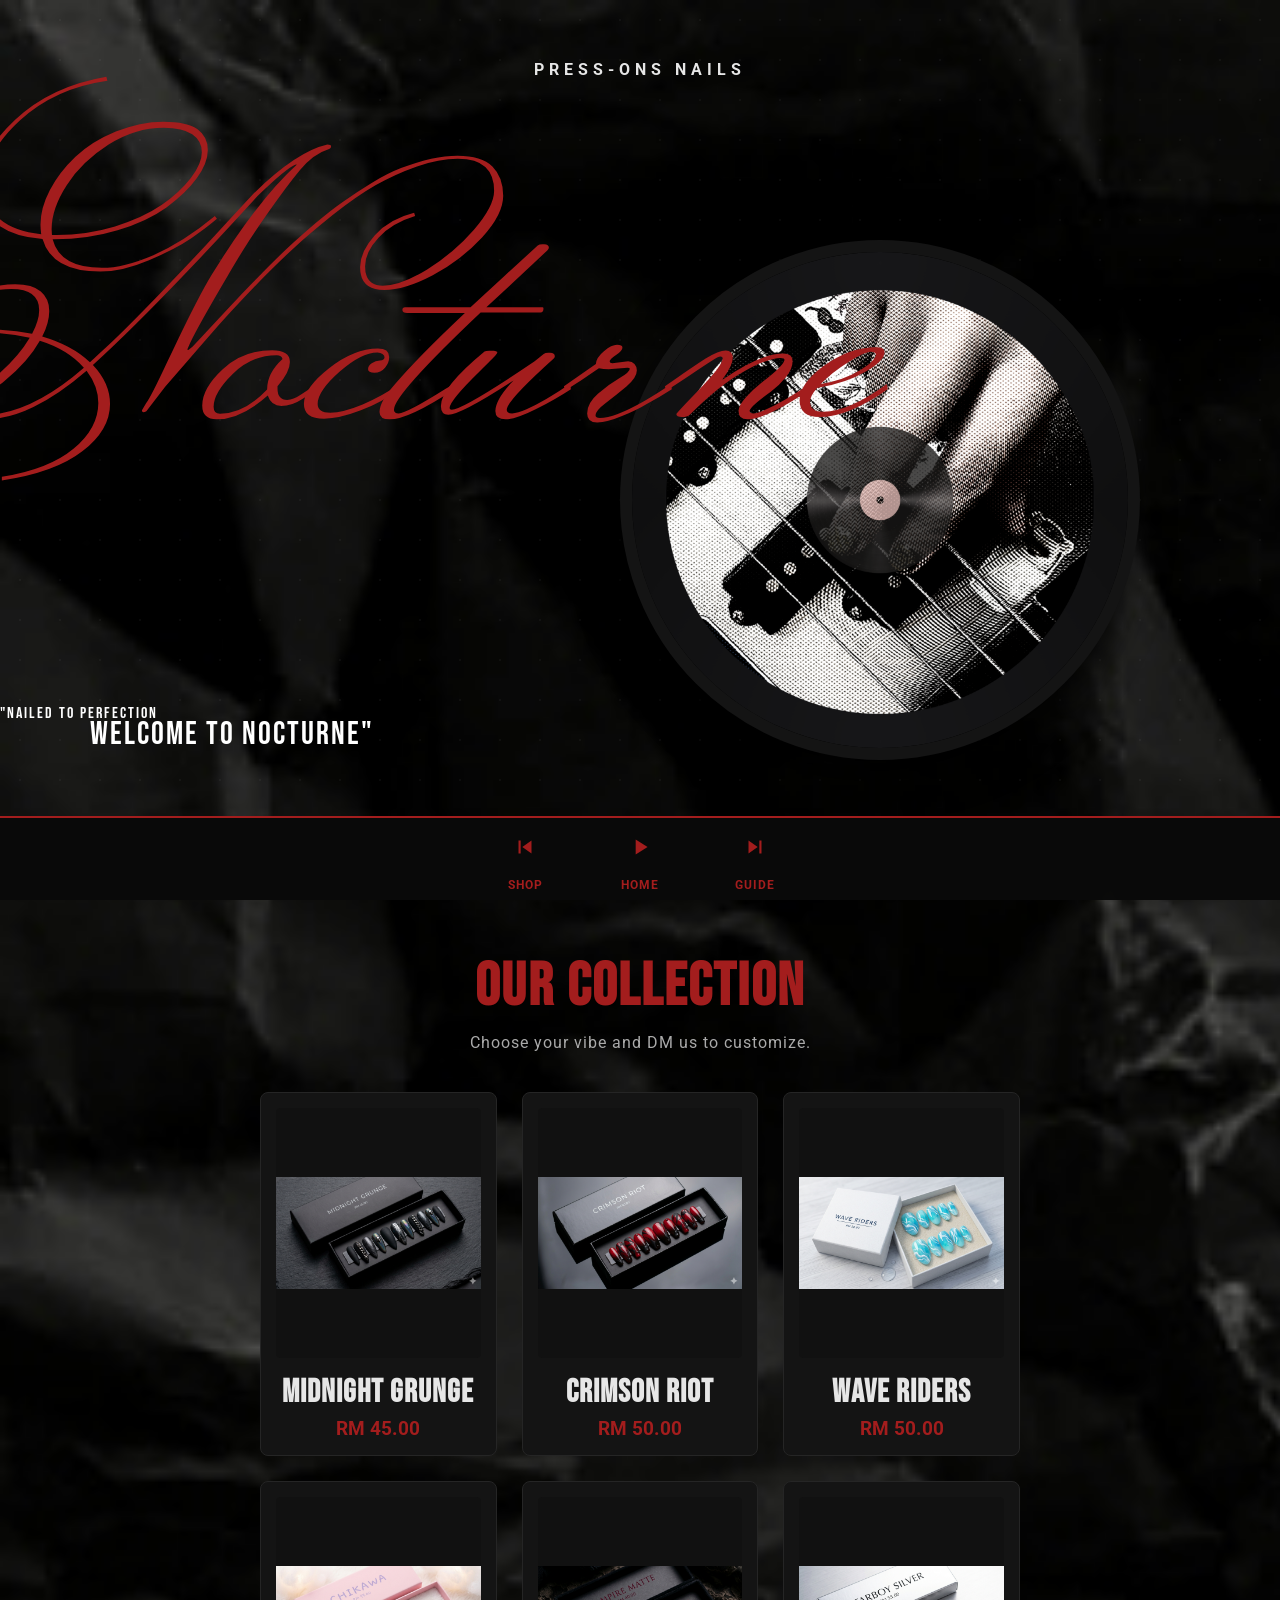
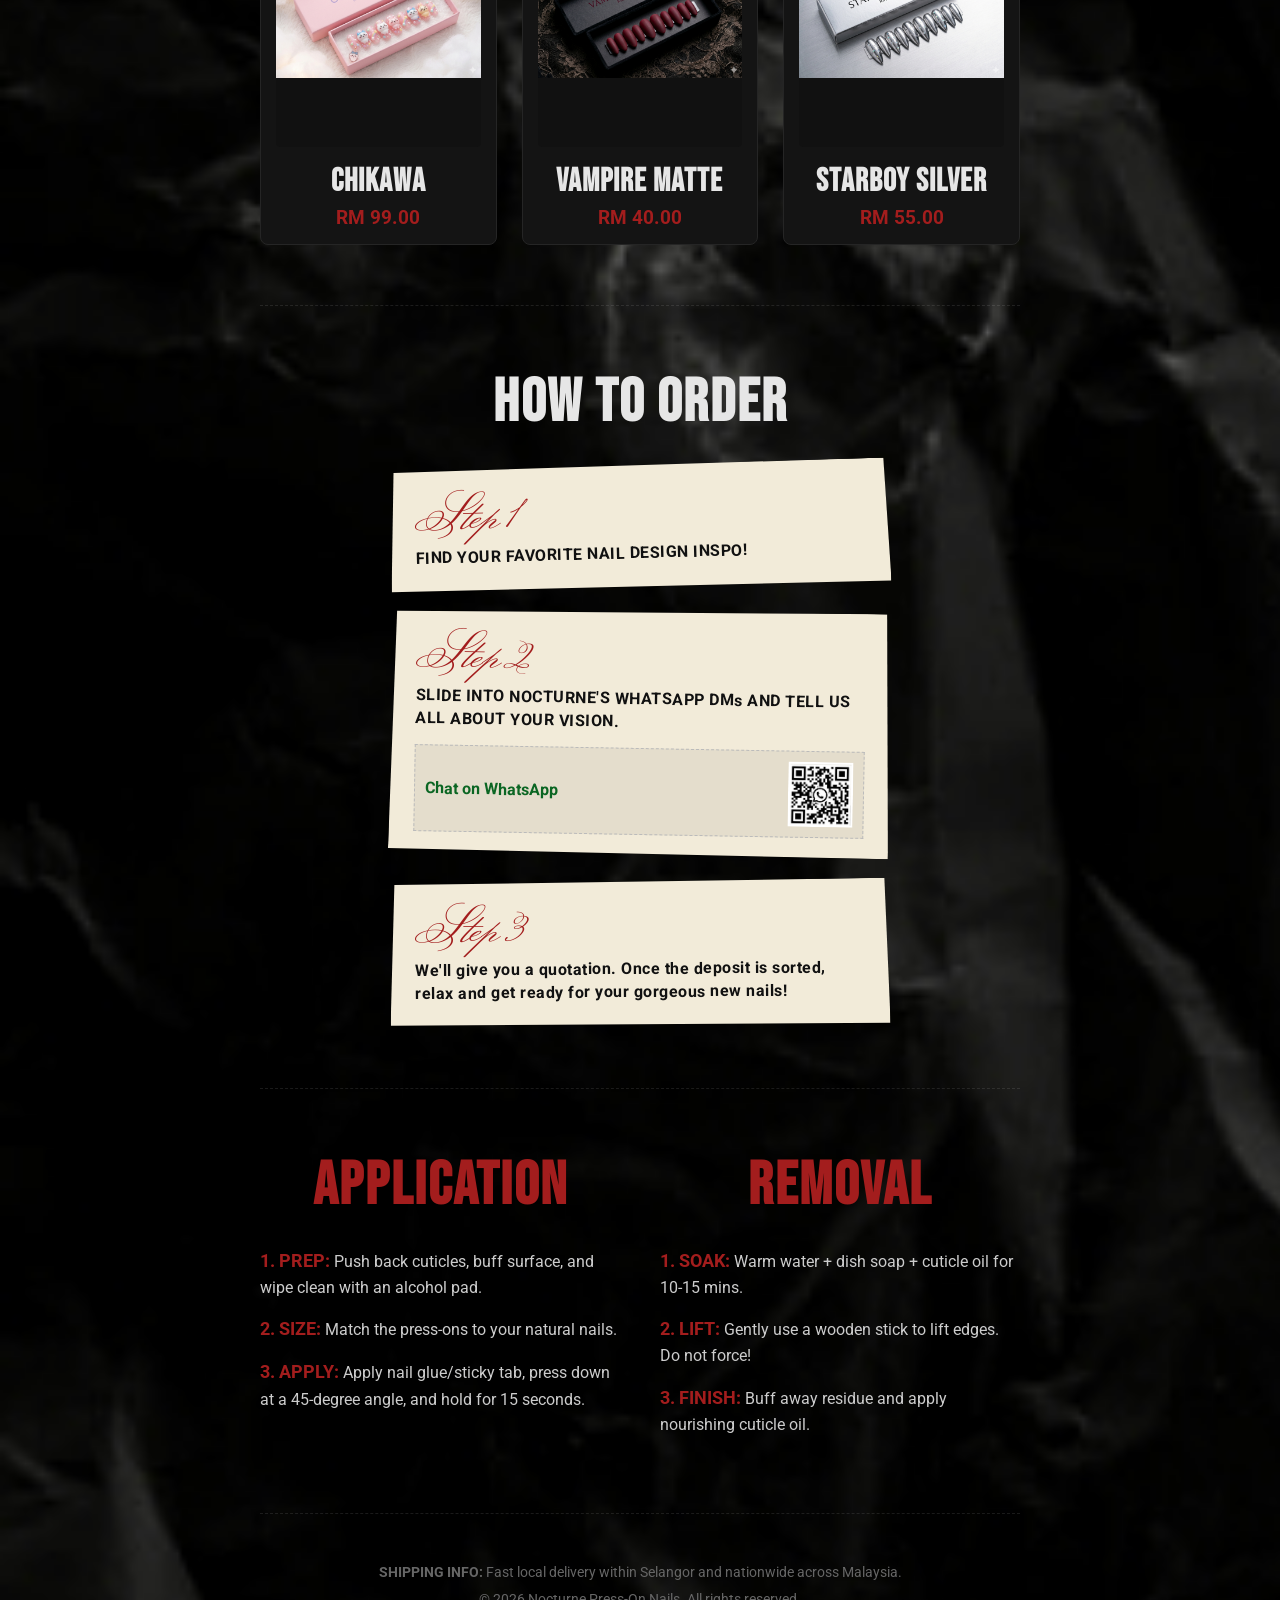
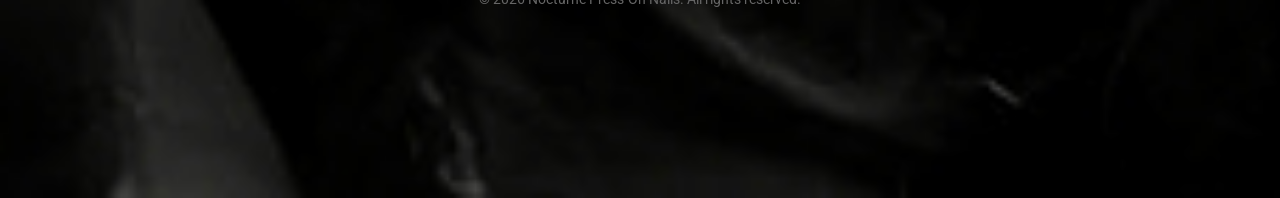
<file: index.html>
<!DOCTYPE html>
<html lang="en">
<head>
    <meta charset="UTF-8">
    <meta name="viewport" content="width=device-width, initial-scale=1.0">
    <title>Nocturne | Official Store</title>
    <link rel="icon" type="image/png" href="images/logo-circle.png">
    <link rel="stylesheet" href="styles.css">
    <link rel="preconnect" href="https://fonts.googleapis.com">
    <link rel="preconnect" href="https://fonts.gstatic.com" crossorigin>
    <link href="https://fonts.googleapis.com/css2?family=Bebas+Neue&family=Gaegu&family=Monsieur+La+Doulaise&family=Roboto:wght@400;700&display=swap" rel="stylesheet">
</head>
<body>
    
    <div class="stars-overlay"></div>

    <header class="hero-poster">
        <p class="sub-logo">PRESS-ONS NAILS</p>
        
        <div class="logo-wrapper">
            <h1 class="main-logo">Nocturne</h1>
            </div>

        <div class="vinyl-container">
            <div class="vinyl-display">
                <img src="images/logo-circle.png" alt="Nocturne Vinyl Logo" class="spinning-vinyl" id="main-vinyl">
            </div>
        </div>

        <div class="welcome-text-container">
            <p class="welcome-heading-upper">"Nailed to Perfection</p>
            <p class="welcome-heading-lower">Welcome to Nocturne"</p>
        </div>
    </header>

    <main class="main-content">
        
        <section id="shop" class="catalog-section">
            <h2 class="section-title text-red">OUR COLLECTION</h2>
            <p class="section-subtitle">Choose your vibe and DM us to customize.</p>
            
            <div class="product-grid">
    <a href="product-detail.html?item=midnight-grunge" class="product-card-link" style="text-decoration: none; color: inherit;">
        <div class="product-card">
            <img src="images/nail1.png" alt="Midnight Grunge Press-On Nails" class="product-img">
            <h3 class="product-title">Midnight Grunge</h3>
            <p class="product-price">RM 45.00</p>
        </div>
    </a>

    <a href="product-detail.html?item=crimson-riot" class="product-card-link" style="text-decoration: none; color: inherit;">
        <div class="product-card">
            <img src="images/nail2.png" alt="Crimson Riot Press-On Nails" class="product-img">
            <h3 class="product-title">Crimson Riot</h3>
            <p class="product-price">RM 50.00</p>
        </div>
    </a>

    <a href="product-detail.html?item=wave-riders" class="product-card-link" style="text-decoration: none; color: inherit;">
        <div class="product-card">
            <img src="images/nail3.png" alt="Wave Riders Press-On Nails" class="product-img">
            <h3 class="product-title">Wave Riders</h3>
            <p class="product-price">RM 50.00</p>
        </div>
    </a>

    <a href="product-detail.html?item=chikawa" class="product-card-link" style="text-decoration: none; color: inherit;">
        <div class="product-card">
            <img src="images/nail4.png" alt="Chikawa Press-On Nails" class="product-img">
            <h3 class="product-title">Chikawa</h3>
            <p class="product-price">RM 99.00</p>
        </div>
    </a>

    <a href="product-detail.html?item=vampire-matte" class="product-card-link" style="text-decoration: none; color: inherit;">
        <div class="product-card">
            <img src="images/nail5.png" alt="Vampire Matte Press-On Nails" class="product-img">
            <h3 class="product-title">Vampire Matte</h3>
            <p class="product-price">RM 40.00</p>
        </div>
    </a>

    <a href="product-detail.html?item=starboy-silver" class="product-card-link" style="text-decoration: none; color: inherit;">
        <div class="product-card">
            <img src="images/nail6.png" alt="Starboy Silver Press-On Nails" class="product-img">
            <h3 class="product-title">Starboy Silver</h3>
            <p class="product-price">RM 55.00</p>
        </div>
    </a>
</div>
        </section>

        <section id="order" class="info-section">
            <h2 class="section-title">HOW TO ORDER</h2>
            <div class="order-steps">
                <div class="paper-card step-card tape-1">
                    <h3>Step 1</h3>
                    <p>FIND YOUR FAVORITE NAIL DESIGN INSPO!</p>
                </div>
                <div class="paper-card step-card tape-2">
                    <h3>Step 2</h3>
                    <p>SLIDE INTO NOCTURNE'S WHATSAPP DMs AND TELL US ALL ABOUT YOUR VISION.</p>
                    <div class="whatsapp-container">
                        <a href="https://wa.me/60123022659" target="_blank" class="wa-link">Chat on WhatsApp</a>
                        <img src="images/qr-code.png" alt="WhatsApp QR Code" class="qr-img">
                    </div>
                </div>
                <div class="paper-card step-card tape-3">
                    <h3>Step 3</h3>
                    <p>We'll give you a quotation. Once the deposit is sorted, relax and get ready for your gorgeous new nails!</p>
                </div>
            </div>
        </section>

        <section id="guide" class="info-section dual-guide">
            <div class="guide-column">
                <h2 class="section-title text-red">APPLICATION</h2>
                <div class="guide-block">
                    <p><strong>1. PREP:</strong> Push back cuticles, buff surface, and wipe clean with an alcohol pad.</p>
                    <p><strong>2. SIZE:</strong> Match the press-ons to your natural nails.</p>
                    <p><strong>3. APPLY:</strong> Apply nail glue/sticky tab, press down at a 45-degree angle, and hold for 15 seconds.</p>
                </div>
            </div>
            
            <div class="guide-column">
                <h2 class="section-title text-red">REMOVAL</h2>
                <div class="guide-block">
                    <p><strong>1. SOAK:</strong> Warm water + dish soap + cuticle oil for 10-15 mins.</p>
                    <p><strong>2. LIFT:</strong> Gently use a wooden stick to lift edges. Do not force!</p>
                    <p><strong>3. FINISH:</strong> Buff away residue and apply nourishing cuticle oil.</p>
                </div>
            </div>
        </section>

        <footer class="site-footer">
            <p><strong>SHIPPING INFO:</strong> Fast local delivery within Selangor and nationwide across Malaysia.</p>
            <p>&copy; 2026 Nocturne Press-On Nails. All rights reserved.</p>
        </footer>

    </main>

    <nav class="media-controls" id="navigation-bar">
        
        <a href="#shop" class="control-btn" id="shop-nav-btn">
            <div class="nav-icon default">
                <svg viewBox="0 0 24 24"><path d="M6 6h2v12H6zm3.5 6L18 6v12z"/></svg>
            </div>
            <div class="nav-icon scrolled">
                <svg viewBox="0 0 24 24"><path d="M7 18c-1.1 0-1.99.9-1.99 2S5.9 22 7 22s2-.9 2-2-.9-2-2-2zM1 2v2h2l3.6 7.59-1.35 2.45c-.16.28-.25.61-.25.96 0 1.1.9 2 2 2h12v-2H7.42c-.14 0-.25-.11-.25-.25l.03-.12.9-1.63h7.45c.75 0 1.41-.41 1.75-1.03l3.58-6.49c.08-.14.12-.31.12-.48 0-.55-.45-1-1-1H5.21l-.94-2H1zm16 16c-1.1 0-1.99.9-1.99 2s.89 2 1.99 2 2-.9 2-2-.9-2-2-2z"/></svg>
            </div>
            <span>SHOP</span>
        </a>
        
        <a href="#" class="control-btn active-player" id="play-btn">
            <div class="nav-icon default">
                <svg viewBox="0 0 24 24"><path d="M8 5v14l11-7z"/></svg>
            </div>
            <div class="nav-icon scrolled">
                <svg viewBox="0 0 24 24"><path d="M6 19h4V5H6v14zm8-14v14h4V5h-4z"/></svg>
            </div>
            <span>HOME</span>
        </a>
        
        <a href="#guide" class="control-btn" id="guide-nav-btn">
            <div class="nav-icon default">
                <svg viewBox="0 0 24 24"><path d="M6 18l8.5-6L6 6v12zM16 6v12h2V6z"/></svg>
            </div>
            <div class="nav-icon scrolled">
                <svg viewBox="0 0 24 24"><path d="M12 2C6.48 2 2 6.48 2 12s4.48 10 10 10 10-4.48 10-10S17.52 2 12 2zm1 15h-2v-6h2v6zm0-8h-2V7h2v2z"/></svg>
            </div>
            <span>GUIDE</span>
        </a>
    </nav>

    <script src="script.js"></script>
</body>
</html>
</file>
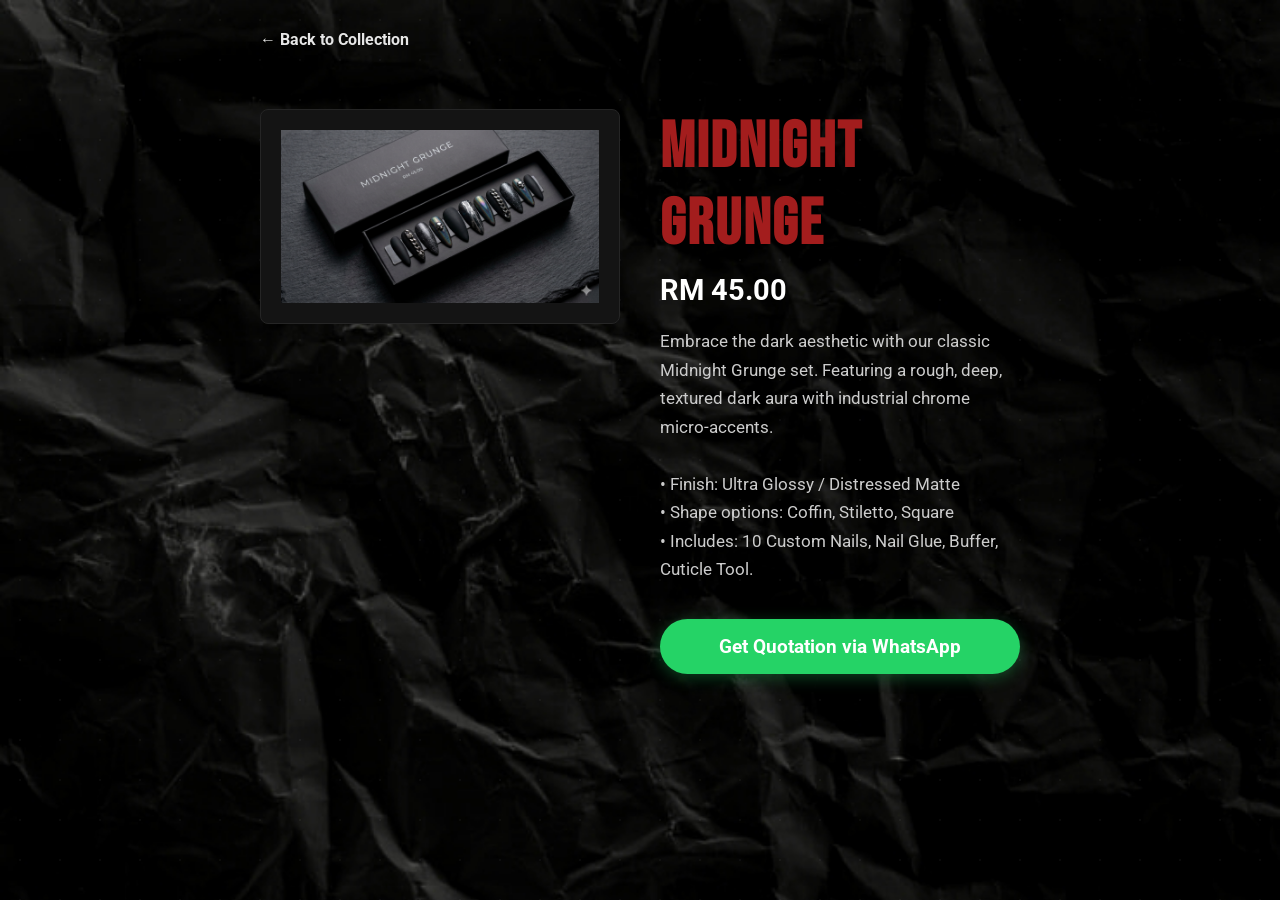
<file: product-detail.html>
<!DOCTYPE html>
<html lang="en">
<head>
    <meta charset="UTF-8">
    <meta name="viewport" content="width=device-width, initial-scale=1.0">
    <title>Product Details | Nocturne Press-On Nails</title>
    <link rel="icon" type="image/png" href="images/logo-circle.png">
    <link rel="stylesheet" href="styles.css">
    <link rel="preconnect" href="https://fonts.googleapis.com">
    <link rel="preconnect" href="https://fonts.gstatic.com" crossorigin>
    <link href="https://fonts.googleapis.com/css2?family=Bebas+Neue&family=Roboto:wght@400;700&display=swap" rel="stylesheet">
    
    <style>
        .detail-container {
            display: flex;
            flex-wrap: wrap;
            gap: 40px;
            padding: 40px 0;
            margin-top: 20px;
        }
        .detail-image-box {
        flex: 1;
        min-width: 300px;
        text-align: center;
        /* Aligns the image container to the top so it doesn't stretch to match the right column's height */
        align-self: flex-start; 
        }

        .detail-image-box img {
        width: 100%;
        max-height: 480px;
        object-fit: contain;
        /* Move the styling directly onto the image so the background wraps precisely to its proportions */
        background: #141414;
        border: 1px solid #252525;
        border-radius: 8px;
        padding: 20px;
        display: block;
        }
        .detail-info-box {
            flex: 1;
            min-width: 300px;
            display: flex;
            flex-direction: column;
            justify-content: center;
        }
        .detail-title {
            font-family: 'Bebas Neue', sans-serif;
            font-size: 4rem;
            color: var(--brand-red);
            margin-bottom: 10px;
            letter-spacing: 2px;
        }
        .detail-price {
            font-size: 1.8rem;
            font-weight: bold;
            color: #ffffff;
            margin-bottom: 20px;
        }
        .detail-description {
            font-size: 1.05rem;
            line-height: 1.7;
            color: #ccc;
            margin-bottom: 35px;
            white-space: pre-line; /* Respects line breaks in our details text */
        }
        .quote-btn {
            display: inline-block;
            background-color: #25d366; 
            color: #ffffff;
            font-family: 'Roboto', sans-serif;
            font-weight: bold;
            font-size: 1.2rem;
            text-decoration: none;
            text-align: center;
            padding: 16px 32px;
            border-radius: 50px;
            transition: transform 0.2s, background-color 0.2s;
            box-shadow: 0 4px 15px rgba(37, 211, 102, 0.3);
        }
        .quote-btn:hover {
            transform: translateY(-3px);
            background-color: #20ba5a;
        }
        .back-link {
            color: var(--text-light);
            text-decoration: none;
            display: inline-block;
            margin-top: 30px;
            font-weight: bold;
            transition: color 0.2s;
        }
        .back-link:hover { color: var(--brand-red); }
    </style>
</head>
<body>
    
    <div class="stars-overlay"></div>

    <main class="main-content">
        <a href="index.html#shop" class="back-link">← Back to Collection</a>

        <div class="detail-container">
            <div class="detail-image-box">
                <img id="product-img-target" src="" alt="Press-On Nails View">
            </div>

            <div class="detail-info-box">
                <h1 id="product-title-target" class="detail-title">Loading...</h1>
                <p id="product-price-target" class="detail-price"></p>
                <p id="product-desc-target" class="detail-description"></p>

                <a id="whatsapp-btn-target" href="#" target="_blank" class="quote-btn">
                    Get Quotation via WhatsApp
                </a>
            </div>
        </div>
    </main>

    <script>
        // --- ALL 6 PRODUCTS DATA ARCHITECTURE ---
        const productsData = {
            "midnight-grunge": {
                title: "Midnight Grunge",
                price: "RM 45.00",
                img: "images/nail1.png",
                desc: "Embrace the dark aesthetic with our classic Midnight Grunge set. Featuring a rough, deep, textured dark aura with industrial chrome micro-accents.\n\n• Finish: Ultra Glossy / Distressed Matte\n• Shape options: Coffin, Stiletto, Square\n• Includes: 10 Custom Nails, Nail Glue, Buffer, Cuticle Tool."
            },
            "crimson-riot": {
                title: "Crimson Riot",
                price: "RM 50.00",
                img: "images/nail2.png",
                desc: "A bold statement of rebellion. Crimson Riot features an intense bleeding deep-red ombre blended into a midnight dark base.\n\n• Finish: Mirror Shine High Gloss\n• Shape options: Long Stiletto, Almond\n• Includes: 10 Custom Nails, Nail Glue, Buffer, Cuticle Tool."
            },
            "wave-riders": {
                title: "Wave Riders",
                price: "RM 50.00",
                img: "images/nail3.png",
                desc: "Ride the current with fluid, 3D textured water-droplet designs layered over a translucent deep oceanic base aura.\n\n• Finish: 3D Gel Texture\n• Shape options: Oval, Medium Almond\n• Includes: 10 Custom Nails, Adhesive Tabs, Buffer."
            },
            "chikawa": {
                title: "Chikawa",
                price: "RM 99.00",
                img: "images/nail4.png",
                desc: "The ultimate cute-meets-custom masterpiece. Fully hand-painted detailed portrait character art of Chiikawa paired with clear glass gems and sweet 3D element encapsulation.\n\n• Finish: Premium Handpainted Overlay\n• Shape options: Short Round, Medium Square\n• Includes: 10 Custom Art Nails, Premium Glue Pack, Prep Pads."
            },
            "vampire-matte": {
                title: "Vampire Matte",
                price: "RM 40.00",
                img: "images/nail5.png",
                desc: "Velvety, dark, and elegant. A full-coverage gothic configuration with a specialized light-absorbing matte structural top coat.\n\n• Finish: Suede Matte\n• Shape options: Ballerina, Long Coffin\n• Includes: 10 Custom Nails, Nail Glue, Prep Wipes."
            },
            "starboy-silver": {
                title: "Starboy Silver",
                price: "RM 55.00",
                img: "images/nail6.png",
                desc: "Futuristic stellar accents. Featuring crisp hand-painted silver metallic y2k stars layered on a clean smoky visual canvas.\n\n• Finish: Metallic Chrome Finish\n• Shape options: Square, Long Almond\n• Includes: 10 Custom Nails, Nail Glue, Full Prep Toolkit."
            }
        };

        // --- DYNAMIC RENDER CONTROLLER ---
        document.addEventListener("DOMContentLoaded", () => {
            // Read URL variables (e.g., ?item=chikawa)
            const urlParams = new URLSearchParams(window.location.search);
            const productKey = urlParams.get('item');

            // Find product matching the URL key, fallback to midnight-grunge if not found
            const product = productsData[productKey] || productsData["midnight-grunge"];

            // Inject the data directly into elements
            document.getElementById("product-title-target").innerText = product.title;
            document.getElementById("product-price-target").innerText = product.price;
            document.getElementById("product-desc-target").innerText = product.desc;
            document.getElementById("product-img-target").src = product.img;
            document.getElementById("product-img-target").alt = product.title;

            // Generate clean encoded WhatsApp message string
            const whatsappBaseNumber = "60123022659";
            const customMessage = `Hi, I would like to get the ${product.title} press on set!`;
            const encodedMessage = encodeURIComponent(customMessage);

            // Hook message right into the action button link
            document.getElementById("whatsapp-btn-target").href = `https://wa.me/${whatsappBaseNumber}?text=${encodedMessage}`;
        });
    </script>
</body>
</html>
</file>
<file: styles.css>
/* --- GLOBAL CONFIG & THEME --- */
:root {
    --bg-dark: #050505; /* Blackest black */
    --brand-red: #a31d1d;
    --text-light: #e6e6e6;
    --paper-cream: #f2ebd9;
    --paper-shadow: rgba(0, 0, 0, 0.7);
}

html {
    scroll-behavior: smooth;
}

* { 
    box-sizing: border-box; 
    margin: 0; 
    padding: 0; 
}

body {
    background-color: var(--bg-dark);
    background-image: url('images/black-paper-texture.jpg');
    background-repeat: repeat; 
    background-size: cover; 
    color: var(--text-light);
    font-family: 'Roboto', sans-serif;
    padding-bottom: 130px;
    overflow-x: hidden;
}

.stars-overlay {
    position: fixed; top: 0; left: 0; width: 100vw; height: 100vh;
    background-image: radial-gradient(white 1px, transparent 0);
    background-size: 40px 40px; opacity: 0.04; pointer-events: none; z-index: -1;
}

/* --- POSTER HERO AREA --- */
.hero-poster {
    position: relative;
    max-width: 800px;
    height: 850px; 
    margin: 20px auto;
    background: transparent; 
    border: none; 
    box-shadow: none; 
    display: flex;
    flex-direction: column;
    padding-top: 40px;
}

.sub-logo { 
    font-family: 'Roboto', sans-serif;
    font-weight: 700;
    font-size: 1rem; 
    letter-spacing: 5px; 
    color: var(--text-light);
    z-index: 10;
    text-transform: uppercase;
    text-align: center;
}

.logo-wrapper {
    position: relative;
    margin-left: -50px; 
    z-index: 20; 
}

.main-logo { 
    font-family: 'Monsieur La Doulaise', cursive; 
    font-size: 21rem; 
    color: var(--brand-red); 
    font-weight: normal; 
    letter-spacing: -3px;
    pointer-events: none;
    white-space: nowrap;
    position: relative;
    
    /* --- THE FIXES --- */
    margin-left: -340px;
    margin-top: -20px;       /* Changed from 20px to negative to pull it UP over the vinyl */
    z-index: 10;             /* Higher than the vinyl's z-index (5) so it layers on top */
    
    /* Remove translateZ if it's still causing trouble */
}

/* Giant Right-Hand Vinyl Display */
.vinyl-container {
    position: absolute;
    top: 220px;
    right: -100px; 
    z-index: 5;
}

.vinyl-display { 
    width: 520px; 
    height: 520px; 
    border-radius: 50%; 
    background: #050505; 
    border: 12px solid #141414; 
    box-shadow: -10px 15px 40px rgba(0,0,0,0.9);
    overflow: hidden;
}

.spinning-vinyl { 
    width: 100%; 
    height: 100%; 
    border-radius: 50%; 
    object-fit: cover; 
    animation: spin 12s linear infinite; 
}

/* Clean, Left-Aligned Welcome Text */
.welcome-text-container { 
    position: absolute;
    bottom: 120px;
    left: 50px; 
    z-index: 25; 
    text-align: left; 
    display: flex;
    flex-direction: column;
    gap: 0px;
}

.welcome-heading-upper {
    font-family: 'Bebas Neue', sans-serif;
    font-size: 1rem; 
    color: #ffffff; 
    line-height: 0.9;
    letter-spacing: 2px;
    text-transform: lowercase; 
    transform: translateX(-290px)
}

.welcome-heading-lower {
    font-family: 'Bebas Neue', sans-serif;
    font-size: 2rem; 
    color: #ffffff; 
    line-height: 0.9;
    letter-spacing: 2px;
    text-transform: lowercase; 
    transform: translateX(-200px)
}

/* --- STRUCTURE AND SECTIONS --- */
.main-content { 
    max-width: 800px; 
    margin: 0 auto; 
    padding: 0 20px; 
}

section { 
    padding: 60px 0; 
    border-bottom: 1px dashed rgba(255,255,255,0.1); 
}

.section-title { 
    font-family: 'Bebas Neue', sans-serif; 
    font-size: 3.8rem; 
    text-align: center; 
    letter-spacing: 2px;
    margin-bottom: 25px; 
}

.section-subtitle { 
    font-family: 'Roboto', sans-serif;
    text-align: center; 
    color: #aaa; 
    margin-top: -15px; 
    margin-bottom: 40px; 
    letter-spacing: 1px;
}

.text-red { color: var(--brand-red); }

/* --- PAPER CARDS --- */
.paper-card { 
    background-color: var(--paper-cream); 
    color: #111; 
    box-shadow: 4px 10px 25px var(--paper-shadow); 
    border-radius: 1px; 
    clip-path: polygon(1% 2%, 99% 0%, 100% 98%, 0% 97%); 
}

/* --- CATALOG CARD STYLES --- */
.product-grid { 
    display: grid; 
    grid-template-columns: repeat(auto-fit, minmax(200px, 1fr)); 
    gap: 25px; 
}

.product-card { 
    background: #141414; 
    border: 1px solid #252525; 
    border-radius: 8px; /* ADD THIS LINE: Makes the card corners rounded */
    padding: 15px; 
    text-align: center; 
    transition: transform 0.2s; 
    overflow: hidden;   /* Ensures the background/image doesn't bleed past the rounded corners */
}

.product-card:hover { 
    transform: translateY(-10px); 
    border-color: var(--brand-red); 
}

/* FIXED AND RENAMED SELECTOR FROM PLACEHOLDER TO IMG */
.product-img { 
    width: 100%; 
    height: 250px; 
    object-fit: contain; 
    background: #111111; 
    border-radius: 4px;  
    margin-bottom: 15px; 
    display: block;
}

.product-title { 
    font-family: 'Bebas Neue', sans-serif; 
    font-size: 2rem; 
    letter-spacing: 1px;
    margin-bottom: 5px; 
}

.product-price { 
    font-family: 'Roboto', sans-serif; 
    font-weight: bold; 
    color: var(--brand-red); 
    font-size: 1.2rem; 
}

/* --- ORDER PROCESS STEP CARDS --- */
.order-steps { display: flex; flex-direction: column; gap: 20px; align-items: center; }
.step-card { padding: 25px; width: 100%; max-width: 500px; }
.step-card h3 { 
    font-family: 'Monsieur La Doulaise', cursive; 
    color: var(--brand-red); 
    font-size: 3rem; 
    font-weight: normal;
    line-height: 0.9;
    margin-bottom: 10px; 
}
.step-card p {
    font-family: 'Roboto', sans-serif;
    font-size: 1rem;
    font-weight: 700;
    line-height: 1.4;
    letter-spacing: 0.5px;
}
.tape-1 { transform: rotate(-1.5deg); } 
.tape-2 { transform: rotate(1deg); } 
.tape-3 { transform: rotate(-0.5deg); }

.whatsapp-container { display: flex; align-items: center; justify-content: space-between; margin-top: 15px; background: rgba(0,0,0,0.06); padding: 10px; border: 1px dashed #bbb; }
.wa-link { font-family: 'Roboto', sans-serif; font-weight: bold; color: #0b6623; text-decoration: none; font-size: 1rem; }
.qr-img { width: 65px; height: 65px; background: white; padding: 2px; }

/* --- CARE INSTRUCTIONS --- */
.dual-guide { display: flex; flex-wrap: wrap; gap: 40px; }
.guide-column { flex: 1; min-width: 280px; }
.guide-block p { font-family: 'Roboto', sans-serif; font-size: 1rem; margin-bottom: 15px; line-height: 1.6; color: #ccc; }
.guide-block strong { color: var(--brand-red); font-family: 'Roboto', sans-serif; font-size: 1.1rem; }

/* --- FOOTER LAYOUT --- */
.site-footer { text-align: center; padding: 50px 0; font-size: 0.9rem; color: #666; font-family: 'Roboto', sans-serif; }
.site-footer p { margin-bottom: 10px; }

/* --- STICKY NAV TRACK BUTTONS --- */
.media-controls { 
    position: fixed; 
    bottom: 0; 
    left: 0; 
    width: 100%; 
    background: rgba(10, 10, 10, 0.98); 
    border-top: 2px solid var(--brand-red); 
    display: flex; 
    justify-content: center; 
    gap: 50px; 
    padding: 16px 0 22px; 
    z-index: 100; 
    backdrop-filter: blur(8px); 
}

.control-btn { 
    position: relative;
    width: 65px;
    height: 44px;
    display: flex; 
    flex-direction: column; 
    align-items: center; 
    justify-content: flex-start;
    text-decoration: none; 
    border: none; 
    cursor: pointer; 
}

.control-btn span { 
    font-family: 'Roboto', sans-serif; 
    font-weight: 700; 
    font-size: 0.72rem; 
    color: var(--brand-red); 
    letter-spacing: 1px; 
    position: absolute;
    bottom: -14px;
}

.nav-icon { 
    position: absolute; 
    top: 0;
    transition: opacity 0.4s cubic-bezier(0.4, 0, 0.2, 1), transform 0.4s cubic-bezier(0.4, 0, 0.2, 1); 
}

.nav-icon svg { 
    width: 26px; 
    height: 26px; 
    fill: var(--brand-red); 
}

.media-controls .nav-icon.default { opacity: 1; transform: scale(1); }
.media-controls .nav-icon.scrolled { opacity: 0; transform: scale(0.6); }

.media-controls.is-scrolled .nav-icon.default {
    opacity: 0 !important;
    transform: scale(0.6) !important;
}

.media-controls.is-scrolled .nav-icon.scrolled {
    opacity: 1 !important;
    transform: scale(1) !important;
}

.control-btn:hover .nav-icon svg { fill: var(--text-light); }
.control-btn:hover span { color: var(--text-light); }

@keyframes spin { 100% { transform: rotate(360deg); } }

/* --- RESPONSIVE ADJUSTMENTS --- */
@media(max-width: 768px) {
    .hero-poster { height: 650px; width: 100%; }
    .logo-wrapper { margin-left: 0px; }
    .main-logo { font-size: 9rem; letter-spacing: 0; }
    
    .vinyl-container { top: 180px; right: -80px; }
    .vinyl-display { width: 320px; height: 320px; border-width: 8px; }
    
    .welcome-text-container { left: 20px; bottom: 80px; }
    .welcome-heading { font-size: 2.5rem; } 
    
    .section-title { font-size: 3rem; }
    .media-controls { gap: 15px; justify-content: space-evenly; padding: 12px 10px 18px; }
}

@media(max-width: 480px) {
    .hero-poster { height: 500px; padding-top: 20px; }
    
    .sub-logo { font-size: 0.85rem; letter-spacing: 3px; }
    .main-logo { font-size: 6rem; margin-top: 0; }
    
    .vinyl-container { top: 150px; right: -50px; }
    .vinyl-display { width: 220px; height: 220px; border-width: 5px; }
    
    .welcome-text-container { left: 15px; bottom: 30px; }
    .welcome-heading { font-size: 1.8rem; }
    
    .section-title { font-size: 2.5rem; }
    .step-card { padding: 15px; }
    .step-card h3 { font-size: 2.2rem; }
    
    .whatsapp-container { flex-direction: column; gap: 10px; text-align: center; }
}
</file>
